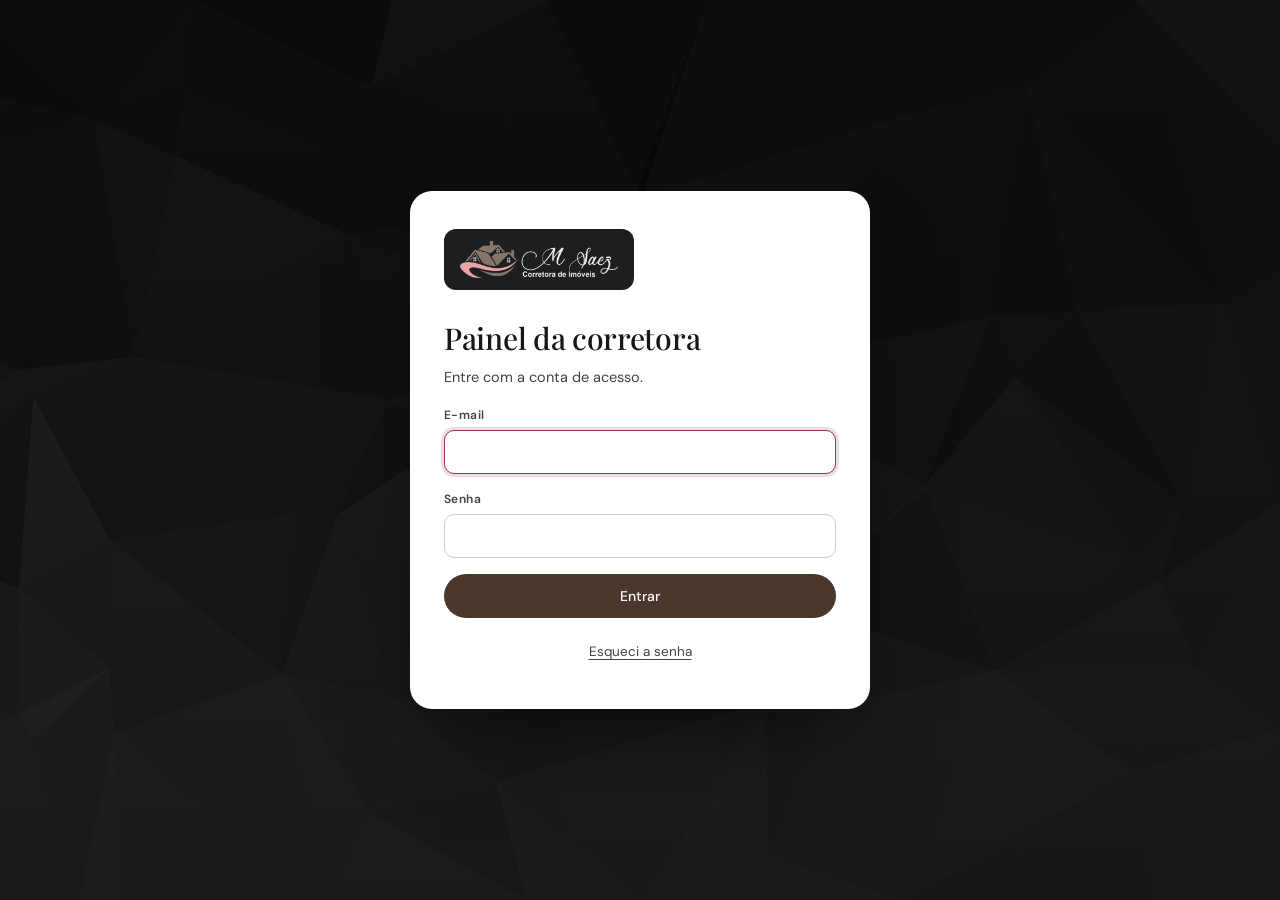
<file: admin/index.html>
<!doctype html>
<html lang="pt-BR">
  <head>
    <meta charset="UTF-8" />
    <meta name="viewport" content="width=device-width, initial-scale=1.0" />
    <meta name="robots" content="noindex, nofollow" />
    <link rel="icon" type="image/png" sizes="256x256" href="../favicon.png" />
    <title>Painel · Isa Saez Corretora de Imóveis</title>
    <script type="module" crossorigin src="../assets/painel-B6dDwiil.js"></script>
    <link rel="modulepreload" crossorigin href="../assets/comodidades-BjMNz5xT.js">
    <link rel="stylesheet" crossorigin href="../assets/painel-CNmnlluE.css">
  </head>
  <body>
    <div id="painel"><p class="carregando">Carregando painel…</p></div>
  </body>
</html>
</file>
<file: assets/painel-CNmnlluE.css>
@import "https://fonts.googleapis.com/css2?family=DM+Sans:opsz,wght@9..40,400;9..40,500;9..40,600;9..40,700&family=Playfair+Display:ital,wght@0,500;0,600;1,500&display=swap";:root{--lightningcss-light:initial;--lightningcss-dark: ;color-scheme:light;--pagina:#f2f0ec;--superficie:#fff;--superficie-2:#faf9f7;--tinta:#161719;--tinta-2:#45423f;--suave:#6b6762;--fio:#e6e3de;--fio-forte:#d3cec7;--grafite:#1d1e20;--grafite-2:#121315;--mars:#4b372d;--mars-600:#3c2b24;--mars-300:#c2a497;--mars-50:#f5f0ee;--serie-1:#9b3450;--serie-2:#2a78d6;--bom:#006300;--bom-ponto:#0ca30c;--atencao-ponto:#fab219;--ruim:#d03b3b;--raio:14px;--sombra:0 1px 2px #1617190d, 0 12px 32px -22px #16171947;--ease:cubic-bezier(.2,.75,.2,1);color:var(--tinta);background:var(--pagina);-webkit-font-smoothing:antialiased;font-family:DM Sans,system-ui,-apple-system,Segoe UI,sans-serif}*,:before,:after{box-sizing:border-box}body{background:var(--pagina);margin:0;font-size:14.5px;line-height:1.5}a{color:inherit}img{max-width:100%}svg{flex:none;width:18px;height:18px}button,input,select,textarea{font:inherit;color:inherit}button{cursor:pointer}:focus-visible{outline:2px solid var(--serie-1);outline-offset:2px}::selection{background:var(--mars);color:var(--mars-50)}[hidden]{display:none!important}.visualmente-oculto{clip:rect(0 0 0 0);white-space:nowrap;width:1px;height:1px;overflow:hidden;position:absolute!important}.carregando{text-align:center;letter-spacing:.18em;text-transform:uppercase;color:var(--suave);margin:0;padding:30vh 16px;font-size:12px}.botao{letter-spacing:.01em;white-space:nowrap;background:0 0;border:1px solid #0000;border-radius:999px;justify-content:center;align-items:center;gap:10px;min-height:44px;padding:0 20px;font-size:14px;font-weight:500;text-decoration:none;transition:background .25s,border-color .25s,color .25s,opacity .25s;display:inline-flex}.botao:disabled{opacity:.55;cursor:progress}.botao.is-primario{background:var(--mars);color:#fff}.botao.is-primario:hover:not(:disabled){background:var(--mars-600)}.botao.is-secundario{border-color:var(--fio-forte);background:var(--superficie);color:var(--tinta)}.botao.is-secundario:hover{border-color:var(--tinta-2)}.botao.is-fantasma{color:var(--tinta-2)}.botao.is-fantasma:hover{background:#1617190f}.botao.is-perigo{color:var(--ruim)}.botao.is-largo{width:100%}.botao-icone{min-width:40px;min-height:40px;color:var(--tinta-2);background:0 0;border:0;border-radius:10px;justify-content:center;align-items:center;gap:7px;padding:0 10px;font-size:13px;text-decoration:none;transition:background .2s,color .2s;display:inline-flex}.botao-icone:hover:not(:disabled){color:var(--tinta);background:#1617190f}.botao-icone.is-perigo:hover:not(:disabled){color:var(--ruim);background:#d03b3b14}.botao-icone:disabled{opacity:.35;cursor:not-allowed}.link{color:var(--tinta-2);text-underline-offset:3px;background:0 0;border:0;padding:8px 0;font-size:13.5px;text-decoration:underline}.pilula{border:1px solid var(--fio-forte);background:var(--superficie);min-height:36px;color:var(--tinta-2);border-radius:999px;padding:0 16px;font-size:13px;transition:background .2s,border-color .2s,color .2s}.pilula:hover{border-color:var(--tinta-2)}.pilula.is-ativa{background:var(--grafite);border-color:var(--grafite);color:#fff;font-weight:600}.campo{align-content:start;gap:6px;min-width:0;display:grid}.campo>span{letter-spacing:.04em;color:var(--tinta-2);font-size:12px;font-weight:600}.campo small,.fotos-envio small{color:var(--suave);font-size:12px}.campo input,.campo select,.campo textarea{border:1px solid var(--fio-forte);background:var(--superficie);border-radius:10px;width:100%;min-height:44px;padding:10px 14px;transition:border-color .2s,box-shadow .2s}.campo textarea{resize:vertical;line-height:1.55}.campo input:focus,.campo select:focus,.campo textarea:focus{border-color:var(--serie-1);outline:none;box-shadow:0 0 0 3px #9b345029}.campo textarea:disabled{background:var(--superficie-2);color:var(--suave)}.campos{grid-template-columns:repeat(auto-fit,minmax(220px,1fr));gap:18px 20px;display:grid}.campos.is-numeros{grid-template-columns:repeat(auto-fit,minmax(140px,1fr))}.campo.is-largo{grid-column:span 2}.campo.is-inteiro,.opcao.is-inteiro{grid-column:1/-1}.opcao{color:var(--tinta-2);cursor:pointer;align-self:center;align-items:flex-start;gap:10px;font-size:14px;display:flex}.opcao input{width:18px;height:18px;accent-color:var(--mars);flex:none;margin:2px 0 0}.seletor-status{border:1px solid var(--fio-forte);background:var(--superficie) url("data:image/svg+xml,%3Csvg xmlns='http://www.w3.org/2000/svg' viewBox='0 0 24 24' fill='none' stroke='%236B6762' stroke-width='2' stroke-linecap='round'%3E%3Cpath d='m6 9 6 6 6-6'/%3E%3C/svg%3E") right 10px center / 14px no-repeat;appearance:none;cursor:pointer;border-radius:999px;min-height:36px;padding:0 30px 0 12px;font-size:13px}.acesso{background:linear-gradient(#0a0a0b59,#0a0a0b99),url(./polygon-gray-xSL4mawO.jpg) 50%/cover;place-items:center;min-height:100vh;padding:32px 16px;display:grid}.acesso-cartao{background:var(--superficie);border-radius:22px;width:min(460px,100%);padding:38px 34px;box-shadow:0 40px 80px -30px #0009}.acesso-cartao:has(.passos){width:min(620px,100%)}.acesso-logo{background:var(--grafite);border-radius:12px;width:190px;margin:0 0 26px;padding:12px 16px;display:block}.acesso h1{letter-spacing:-.01em;margin:0 0 6px;font-family:Playfair Display,serif;font-size:30px;font-weight:500}.acesso p{color:var(--tinta-2);margin:0 0 18px}.formulario-acesso{gap:16px;display:grid}.passos{color:var(--tinta-2);gap:12px;margin:0;padding-left:20px;display:grid}.passos code,.codigo{font-family:ui-monospace,Cascadia Mono,Consolas,monospace;font-size:12.5px}.codigo{background:var(--grafite);color:#f4f2ef;border-radius:10px;margin:0 0 18px;padding:14px;overflow-x:auto}.alerta{border-left:3px solid var(--ruim);color:var(--tinta);background:#d03b3b12;border-radius:8px;margin:0 0 18px;padding:12px 16px}.app{grid-template-columns:256px minmax(0,1fr);min-height:100vh;display:grid}.lateral{background:linear-gradient(180deg, var(--grafite), var(--grafite-2));color:#c9cbcd;flex-direction:column;height:100vh;padding:26px 16px 20px;display:flex;position:sticky;top:0}.lateral-marca{border-bottom:1px solid #ffffff14;gap:8px;margin-bottom:18px;padding:0 10px 26px;text-decoration:none;display:grid}.lateral-marca img{width:170px}.lateral-marca span{letter-spacing:.3em;text-transform:uppercase;color:var(--mars-300);font-size:10.5px}.lateral-nav{gap:3px;display:grid}.lateral-nav a{border-radius:10px;align-items:center;gap:12px;min-height:44px;padding:0 12px;font-size:14.5px;text-decoration:none;transition:background .2s,color .2s;display:flex;position:relative}.lateral-nav a:hover{color:#fff;background:#ffffff0d}.lateral-nav a[aria-current=page]{color:#fff;box-shadow:inset 2px 0 0 var(--mars-300);background:linear-gradient(90deg,#4b372df2,#4b372d73)}.contagem{min-width:22px;color:var(--grafite);text-align:center;background:#f4f2ef;border-radius:999px;margin-left:auto;padding:1px 7px;font-size:11.5px;font-weight:700}.lateral-rodape{border-top:1px solid #ffffff14;gap:4px;margin-top:auto;padding-top:16px;display:grid}.lateral-rodape a,.lateral-rodape button{text-align:left;background:0 0;border:0;border-radius:10px;align-items:center;gap:12px;min-height:42px;padding:0 12px;font-size:14px;text-decoration:none;display:flex}.lateral-rodape a:hover,.lateral-rodape button:hover{color:#fff;background:#ffffff0d}.lateral-conta{text-overflow:ellipsis;color:#9c9ea1;margin:6px 12px 0;font-size:12px;overflow:hidden}.topo-movel{display:none}.conteudo{width:100%;max-width:1280px;margin:0 auto;padding:34px clamp(16px,3vw,44px) 64px;transition:opacity .25s}.conteudo.is-atualizando{opacity:.55;pointer-events:none}.tela-topo{flex-wrap:wrap;justify-content:space-between;align-items:flex-end;gap:18px 24px;margin-bottom:26px;display:flex}.tela-topo h1{letter-spacing:-.015em;margin:2px 0 0;font-family:Playfair Display,serif;font-size:clamp(30px,3.4vw,42px);font-weight:500;line-height:1.08}.tela-topo h1:focus{outline:none}.sobretitulo{letter-spacing:.22em;text-transform:uppercase;color:var(--mars);align-items:center;gap:12px;margin:0;font-size:11px;font-weight:600;display:inline-flex}.sobretitulo:before{content:"";background:currentColor;width:26px;height:1px}.tela-descricao{max-width:640px;color:var(--tinta-2);margin:8px 0 0}.tela-descricao .chip{vertical-align:middle}.voltar{color:var(--tinta-2);align-items:center;gap:8px;font-size:13px;text-decoration:none;display:inline-flex}.voltar:hover{color:var(--tinta)}.barra-filtros{flex-wrap:wrap;align-items:center;gap:10px;margin-bottom:22px;display:flex}.barra-filtros .campo{min-width:180px}.barra-filtros .campo.is-busca{flex:280px}.barra-filtros-rotulo{letter-spacing:.04em;color:var(--tinta-2);margin-right:4px;font-size:12px;font-weight:600}.contador{color:var(--suave);font-variant-numeric:tabular-nums;margin-left:auto;font-size:13px}.cartao{border:1px solid var(--fio);border-radius:var(--raio);background:var(--superficie);box-shadow:var(--sombra);padding:22px 24px}.cartao.sem-respiro{padding:0;overflow:hidden}.cartao h2{margin:0 0 16px;font-family:Playfair Display,serif;font-size:22px;font-weight:500}.grade-2{grid-template-columns:repeat(2,minmax(0,1fr));gap:20px;margin-bottom:20px;display:grid}.texto-suave{color:var(--suave)}.bloco{color:var(--suave);margin-top:2px;font-size:12.5px;display:block}.vazio{text-align:center;color:var(--suave);margin:0;padding:26px 8px}.nota-rodape{color:var(--suave);margin:14px 4px 0;font-size:13px}.chip{border:1px solid var(--fio);background:var(--superficie-2);color:var(--tinta-2);white-space:nowrap;border-radius:999px;align-items:center;gap:7px;padding:3px 11px;font-size:12px;font-weight:500;display:inline-flex}.chip:before{content:"";background:var(--fio-forte);border-radius:50%;width:7px;height:7px}.chip.is-publicado:before,.chip.is-lead-convertido:before{background:var(--bom-ponto)}.chip.is-vendido:before{background:var(--mars)}.chip.is-lead-novo:before{background:var(--atencao-ponto)}.chip.is-lead-em_atendimento:before{background:var(--serie-2)}.chip.is-lead-perdido:before{background:var(--ruim)}.tabela-rolagem{overflow-x:auto}.tabela{border-collapse:collapse;width:100%;font-size:14px}.tabela th{border-bottom:1px solid var(--fio);background:var(--superficie-2);letter-spacing:.08em;text-transform:uppercase;color:var(--suave);text-align:left;white-space:nowrap;padding:12px 16px;font-size:11.5px;font-weight:600}.tabela td{border-bottom:1px solid var(--fio);vertical-align:middle;padding:12px 16px}.tabela tbody tr:last-child td{border-bottom:0}.tabela tbody tr:hover td{background:var(--superficie-2)}.tabela .num{text-align:right;font-variant-numeric:tabular-nums;white-space:nowrap}.tabela .num small{color:var(--suave);margin-left:2px}.tabela a{font-weight:500;text-decoration:none}.tabela a:hover{text-underline-offset:3px;text-decoration:underline}.num-data{white-space:nowrap;font-variant-numeric:tabular-nums;color:var(--tinta-2)}.figura .tabela th,.figura .tabela td{padding:10px 12px}.imovel-celula{align-items:center;gap:14px;min-width:260px;display:flex}.imovel-celula img,.sem-foto{object-fit:cover;background:var(--pagina);border-radius:8px;flex:none;width:64px;height:48px}.sem-foto{color:var(--suave);place-items:center;display:grid}.imovel-titulo{font-size:14.5px;display:block}.imovel-celula small{color:var(--suave);font-size:12.5px}.destaque{color:var(--mars);align-items:center;gap:3px;font-weight:600;display:inline-flex}.destaque svg{width:12px;height:12px}.linha-acoes{flex-wrap:wrap;align-items:center;gap:4px;display:flex}.tabela .linha-acoes{flex-wrap:nowrap;justify-content:flex-end}tr.is-aberto td,.lead-detalhe>td{background:var(--superficie-2)}.lead-detalhe-grade{grid-template-columns:minmax(0,1.2fr) minmax(0,1fr);gap:24px;padding:6px 0 10px;display:grid}.lead-detalhe h3{letter-spacing:.08em;text-transform:uppercase;color:var(--suave);margin:0 0 8px;font-size:12px}.lead-mensagem{white-space:normal;max-width:60ch;margin:0 0 16px}.lead-detalhe form{justify-items:start;gap:12px;display:grid}.lista-categorias{gap:14px;display:grid}.cartao.categoria{flex-wrap:wrap;justify-content:space-between;align-items:flex-start;gap:16px;display:flex}.categoria-info h2{margin-bottom:4px}.categoria-info p{margin:0}.fichas{flex-wrap:wrap;gap:8px;margin:14px 0 0;padding:0;list-style:none;display:flex}.fichas li{border:1px solid var(--fio);color:var(--tinta-2);border-radius:999px;padding:4px 12px;font-size:12.5px}.fichas b{color:var(--tinta);font-variant-numeric:tabular-nums;margin-left:4px}.cartao-acoes{gap:4px;display:flex}.cartao.formulario{border-color:#9b345059;margin-bottom:14px}.formulario-acoes,.editor-rodape{flex-wrap:wrap;justify-content:flex-end;gap:10px;margin-top:20px;display:flex}.editor{gap:18px;display:grid}.editor-rodape{-webkit-backdrop-filter:blur(10px);backdrop-filter:blur(10px);border-top:1px solid var(--fio);background:#f2f0eceb;margin:0 calc(-1*clamp(16px,3vw,44px));padding:14px clamp(16px,3vw,44px);position:sticky;bottom:0}.fotos{grid-template-columns:repeat(auto-fill,minmax(170px,1fr));gap:14px;margin:0 0 18px;padding:0;list-style:none;display:grid}.foto{border:1px solid var(--fio);background:var(--pagina);border-radius:12px;position:relative;overflow:hidden}.foto img{aspect-ratio:4/3;object-fit:cover;width:100%;display:block}.foto-capa{background:var(--mars);color:#fff;letter-spacing:.06em;border-radius:999px;padding:3px 10px;font-size:11px;font-weight:600;position:absolute;top:8px;left:8px}.foto-acoes{background:var(--superficie);justify-content:space-between;padding:4px;display:flex}.fotos-envio{flex-wrap:wrap;align-items:center;gap:12px 16px;display:flex}.fotos-envio .botao{cursor:pointer}.fotos-envio .botao:has(input:focus-visible){outline:2px solid var(--serie-1);outline-offset:2px}.indicadores{grid-template-columns:repeat(auto-fit,minmax(210px,1fr));gap:16px;margin-bottom:20px;display:grid}.indicador{border:1px solid var(--fio);border-radius:var(--raio);background:var(--superficie);box-shadow:var(--sombra);padding:20px 22px}.indicador h3{color:var(--tinta-2);margin:0;font-size:13px;font-weight:500}.indicador-valor{letter-spacing:-.02em;color:var(--tinta);margin:8px 0 6px;font-size:36px;font-weight:600;line-height:1.05}.delta{flex-wrap:wrap;align-items:baseline;gap:5px;margin:0;font-size:13px;font-weight:600;display:flex}.delta b{font-size:10px}.delta span{color:var(--suave);font-weight:400}.delta.is-bom{color:var(--bom)}.delta.is-ruim{color:var(--ruim)}.delta.is-neutro{color:var(--suave);font-weight:500}.indicador-nota{color:var(--suave);margin:6px 0 0;font-size:12.5px}.figura{border:1px solid var(--fio);border-radius:var(--raio);background:var(--superficie);box-shadow:var(--sombra);min-width:0;margin:0 0 20px;padding:20px 22px 18px}.grade-2>.figura{margin:0}.figura-topo{justify-content:space-between;align-items:flex-start;gap:12px;margin-bottom:14px;display:flex}.figura-topo h3{color:var(--tinta);margin:0;font-size:16px;font-weight:600}.figura-topo p{color:var(--suave);margin:3px 0 0;font-size:13px}.legenda{color:var(--tinta-2);flex-wrap:wrap;gap:6px 18px;margin:-4px 0 10px;padding:0;font-size:13px;list-style:none;display:flex}.legenda li{align-items:center;gap:8px;display:inline-flex}.legenda i{background:var(--cor);border-radius:2px;width:16px;height:2px}.figura-tabela{display:none}.figura.mostra-tabela .figura-tabela{display:block}.figura.mostra-tabela .figura-grafico,.figura.mostra-tabela .legenda{display:none}.barras{gap:4px;margin:0;padding:0;list-style:none;display:grid}.barra{border-radius:8px;grid-template-columns:minmax(96px,30%) minmax(0,1fr) minmax(64px,auto);align-items:center;gap:12px;min-height:36px;padding:2px 6px;display:grid}.barra:hover,.barra:focus-visible{background:var(--superficie-2)}.barra:hover .barra-trilho i,.barra:focus-visible .barra-trilho i{filter:brightness(1.12)}.barra-rotulo{text-overflow:ellipsis;white-space:nowrap;color:var(--tinta-2);font-size:13.5px;overflow:hidden}.barra-trilho{height:14px;display:block}.barra-trilho i{background:var(--serie-1);height:100%;transition:width .5s var(--ease);border-radius:0 4px 4px 0;display:block}.barra-valor{text-align:right;font-variant-numeric:tabular-nums;white-space:nowrap;font-size:13.5px;font-weight:600}.barra-valor small{color:var(--suave);font-size:11.5px;font-weight:400;display:block}.linhas{min-height:230px;position:relative}.linhas-svg{touch-action:pan-y;width:100%;height:230px;display:block}.linhas-svg:focus-visible{outline-offset:4px;border-radius:6px}.linhas-svg .grade line{stroke:var(--fio);stroke-width:1px}.linhas-svg .linha-base{stroke:var(--fio-forte);stroke-width:1px}.linhas-svg text{fill:var(--suave);font-variant-numeric:tabular-nums;font-size:11.5px}.linhas-svg .rotulo-ponta{fill:var(--tinta);font-size:12px;font-weight:600}.linhas-svg .serie{fill:none;stroke-width:2px;stroke-linejoin:round;stroke-linecap:round}.linhas-svg .ponto,.linhas-svg .cruz circle{stroke:var(--superficie);stroke-width:2px}.linhas-svg .cruz line{stroke:var(--tinta-2);stroke-width:1px}.dica{z-index:2;border:1px solid var(--fio);background:var(--superficie);pointer-events:none;border-radius:10px;min-width:170px;padding:10px 12px;position:absolute;box-shadow:0 14px 30px -14px #16171959}.dica-titulo{color:var(--suave);text-transform:capitalize;margin:0 0 6px;font-size:12px}.dica-linha{align-items:center;gap:8px;margin:2px 0 0;font-size:13px;display:flex}.dica-linha i{background:var(--cor);border-radius:2px;width:12px;height:2px}.dica-linha b{font-variant-numeric:tabular-nums;min-width:28px;color:var(--tinta)}.dica-linha span{color:var(--tinta-2)}.lista-simples{margin:0;padding:0;list-style:none}.lista-simples li{border-bottom:1px solid var(--fio);justify-content:space-between;align-items:center;gap:12px;padding:12px 0;display:flex}.lista-simples li:last-child{border-bottom:0}.lista-simples small{color:var(--suave);font-size:12.5px;display:block}.avisos{z-index:50;gap:8px;width:min(380px,100vw - 32px);display:grid;position:fixed;bottom:16px;right:16px}.aviso{border-left:3px solid var(--bom-ponto);background:var(--grafite);color:#f4f2ef;animation:aviso-entra .35s var(--ease);border-radius:10px;margin:0;padding:12px 16px;font-size:14px;transition:opacity .35s,transform .35s;box-shadow:0 18px 40px -18px #0009}.aviso.is-erro{border-left-color:var(--ruim)}.aviso.is-saindo{opacity:0;transform:translateY(8px)}@keyframes aviso-entra{0%{opacity:0;transform:translateY(10px)}}.dialogo{background:var(--superficie);width:min(440px,100vw - 32px);color:var(--tinta);border:0;border-radius:18px;padding:26px;box-shadow:0 40px 80px -30px #0000008c}.dialogo::backdrop{-webkit-backdrop-filter:blur(3px);backdrop-filter:blur(3px);background:#12131580}.dialogo h2{margin:0 0 8px;font-family:Playfair Display,serif;font-size:22px;font-weight:500}.dialogo-detalhe{color:var(--tinta-2);margin:0 0 20px}.dialogo-detalhe:empty{display:none}.dialogo-acoes{justify-content:flex-end;gap:10px;display:flex}.dialogo .botao.is-perigo{background:var(--ruim);color:#fff}.secao-nota{color:var(--suave);margin:-8px 0 16px;font-size:13px}.comodidades{gap:18px;display:grid}.comodidades .campo.is-busca{max-width:360px}.comodidades-grupo{border:0;border-top:1px solid var(--fio);min-width:0;margin:0;padding:14px 0 0}.comodidades-grupo legend{letter-spacing:.14em;text-transform:uppercase;color:var(--mars);padding:0 10px 0 0;font-size:11px;font-weight:600}.comodidades-itens{grid-template-columns:repeat(auto-fill,minmax(210px,1fr));gap:10px 18px;margin-top:10px;display:grid}.comodidade{align-self:start;font-size:13.5px}.filtro-comodidades{position:relative}.filtro-comodidades summary{border:1px solid var(--fio-forte);background:var(--superficie);cursor:pointer;white-space:nowrap;border-radius:10px;align-items:center;gap:10px;min-height:44px;padding:0 14px;list-style:none;display:inline-flex}.filtro-comodidades summary::-webkit-details-marker{display:none}.filtro-comodidades summary svg{width:15px;height:15px;color:var(--suave);transition:transform .25s var(--ease)}.filtro-comodidades[open] summary svg{transform:rotate(180deg)}.filtro-comodidades.is-ativo summary{border-color:var(--mars);color:var(--mars);font-weight:600}.filtro-comodidades-painel{z-index:15;border:1px solid var(--fio);border-radius:var(--raio);background:var(--superficie);width:min(760px,100vw - 32px);max-height:min(520px,70vh);padding:18px 20px;position:absolute;top:calc(100% + 8px);left:0;overflow:auto;box-shadow:0 18px 50px -20px #16171959}.filtro-comodidades-nota{color:var(--suave);margin:0 0 12px;font-size:12.5px}.avaliacoes{grid-template-columns:repeat(auto-fill,minmax(320px,1fr));gap:16px;margin:0;padding:0;list-style:none;display:grid}.avaliacao{align-content:start;gap:12px;display:grid}.avaliacao.is-oculta{opacity:.72}.avaliacao-topo{flex-wrap:wrap;justify-content:space-between;align-items:center;gap:10px;display:flex}.estrelas{color:#a47864;gap:2px;display:inline-flex}.estrelas svg{width:18px;height:18px}.estrelas .is-cheia svg{fill:currentColor}.avaliacao-texto{overflow-wrap:anywhere;margin:0;font-family:Playfair Display,serif;font-size:16px;font-style:italic;line-height:1.55}.avaliacao-autor{color:var(--suave);margin:0;font-size:13px}.avaliacao .linha-acoes{gap:8px}.chip.is-avaliacao-pendente:before{background:var(--atencao-ponto)}.chip.is-avaliacao-aprovada:before{background:var(--bom-ponto)}@media (width<=1080px){.grade-2,.lead-detalhe-grade{grid-template-columns:minmax(0,1fr)}}@media (width<=900px){.app{grid-template-columns:minmax(0,1fr)}.lateral{z-index:30;visibility:hidden;width:min(280px,86vw);transition:transform .35s var(--ease), visibility .35s;position:fixed;inset:0 auto 0 0;transform:translate(-102%);box-shadow:30px 0 70px -20px #0009}.app.menu-aberto .lateral{visibility:visible;transform:none}.app.menu-aberto:after{content:"";z-index:20;background:#12131573;position:fixed;inset:0}.topo-movel{z-index:10;background:var(--grafite);color:#fff;align-items:center;gap:12px;padding:8px 16px;display:flex;position:sticky;top:0}.topo-movel .botao-icone{color:#fff}.topo-movel .botao-icone:hover{color:#fff;background:#ffffff14}.topo-movel img{width:130px}.conteudo{padding-top:24px}.campo.is-largo{grid-column:1/-1}.contador{margin-left:0}}@media (width<=580px){.barra-filtros .campo{flex:100%;min-width:0}.filtro-comodidades{flex:100%}.filtro-comodidades summary{justify-content:space-between;width:100%}.filtro-comodidades-painel{width:auto;position:fixed;inset:auto 16px 12px}.tela-topo>.botao{width:100%}.indicador-valor{font-size:30px}.barra{grid-template-columns:minmax(0,1fr) minmax(56px,auto)}.barra-rotulo{grid-column:1/-1}.cartao{padding:18px}.figura{padding:16px}}@media (prefers-reduced-motion:reduce){*,:before,:after{transition-duration:0s!important;animation-duration:0s!important}}
</file>
